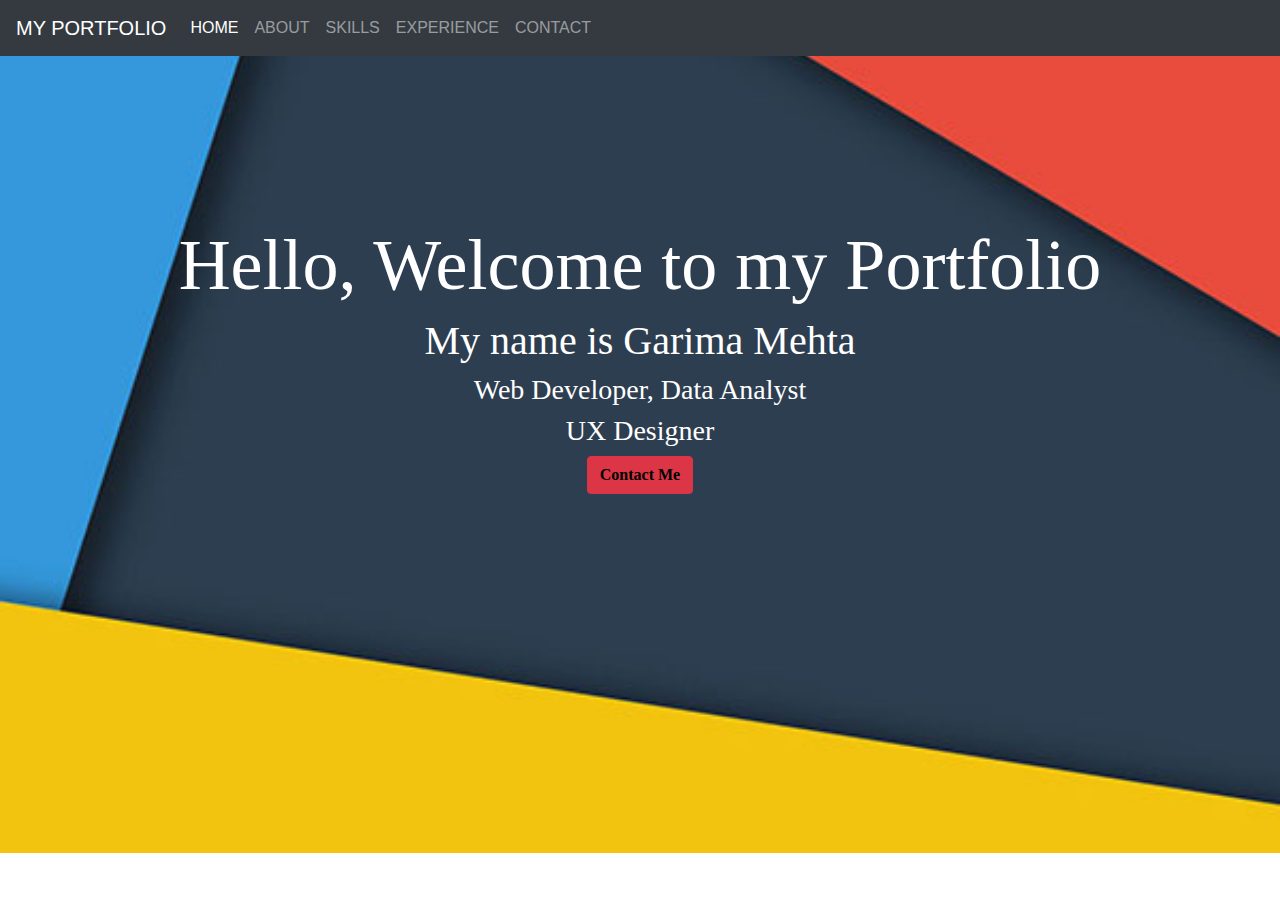
<file: index.html>
<!doctype html>
<html lang="en">
  <head>
    <!-- Required meta tags -->
    <meta charset="utf-8">
    <meta name="viewport" content="width=device-width, initial-scale=1, shrink-to-fit=no">

    <!-- Bootstrap CSS -->
    <link rel="stylesheet" href="https://stackpath.bootstrapcdn.com/bootstrap/4.4.1/css/bootstrap.min.css" integrity="sha384-Vkoo8x4CGsO3+Hhxv8T/Q5PaXtkKtu6ug5TOeNV6gBiFeWPGFN9MuhOf23Q9Ifjh" crossorigin="anonymous">
    <link rel="stylesheet" href="base.css">
    <title>Portfolio</title>
  </head>
  <body>
    <nav class="navbar navbar-expand-lg navbar-dark bg-dark">
        <a class="navbar-brand" id ="edit" href="index.html">MY PORTFOLIO</a>
    <button class="navbar-toggler" type="button" data-toggle="collapse" data-target="#navbarSupportedContent" aria-controls="navbarSupportedContent" aria-expanded="false" aria-label="Toggle navigation">
        <span class="navbar-toggler-icon"></span>
    </button>

    <div class="collapse navbar-collapse" id="navbarSupportedContent">
        <ul class="navbar-nav mr-auto">
        <li class="nav-item active">
            <a class="nav-link" id ="edit" href="index.html">HOME </a>
        </li>
        <li class="nav-item">
            <a class="nav-link" id ="edit" href="about.html">ABOUT</a>
        </li>
        <li class="nav-item">
            <a class="nav-link" id ="edit" href="skills.html">SKILLS</a>
        </li>
        <li class="nav-item">
            <a class="nav-link" id ="edit" href="experience.html">EXPERIENCE</a>
        </li>
        <li class="nav-item">
            <a class="nav-link" id ="edit" href="contact.html">CONTACT</a>
        </li>
        </ul>
    </div>
    </nav>
    <div class="container" id ="content">
    
        <h1 class="display-3">Hello, Welcome to my Portfolio</h1>
        <h1>My name is Garima Mehta<h1>
        <h3>Web Developer, Data Analyst</h3>
        <h3 class="text-center">UX Designer</h3>
        <button type="button" class="btn btn-danger"><a id="id9" href="contact.html"><b>Contact Me</b></a></button>
    </div>
    
    <!-- Optional JavaScript -->
    <!-- jQuery first, then Popper.js, then Bootstrap JS -->
    <script src="https://code.jquery.com/jquery-3.4.1.slim.min.js" integrity="sha384-J6qa4849blE2+poT4WnyKhv5vZF5SrPo0iEjwBvKU7imGFAV0wwj1yYfoRSJoZ+n" crossorigin="anonymous"></script>
    <script src="https://cdn.jsdelivr.net/npm/popper.js@1.16.0/dist/umd/popper.min.js" integrity="sha384-Q6E9RHvbIyZFJoft+2mJbHaEWldlvI9IOYy5n3zV9zzTtmI3UksdQRVvoxMfooAo" crossorigin="anonymous"></script>
    <script src="https://stackpath.bootstrapcdn.com/bootstrap/4.4.1/js/bootstrap.min.js" integrity="sha384-wfSDF2E50Y2D1uUdj0O3uMBJnjuUD4Ih7YwaYd1iqfktj0Uod8GCExl3Og8ifwB6" crossorigin="anonymous"></script>
  </body>
</html>
</file>
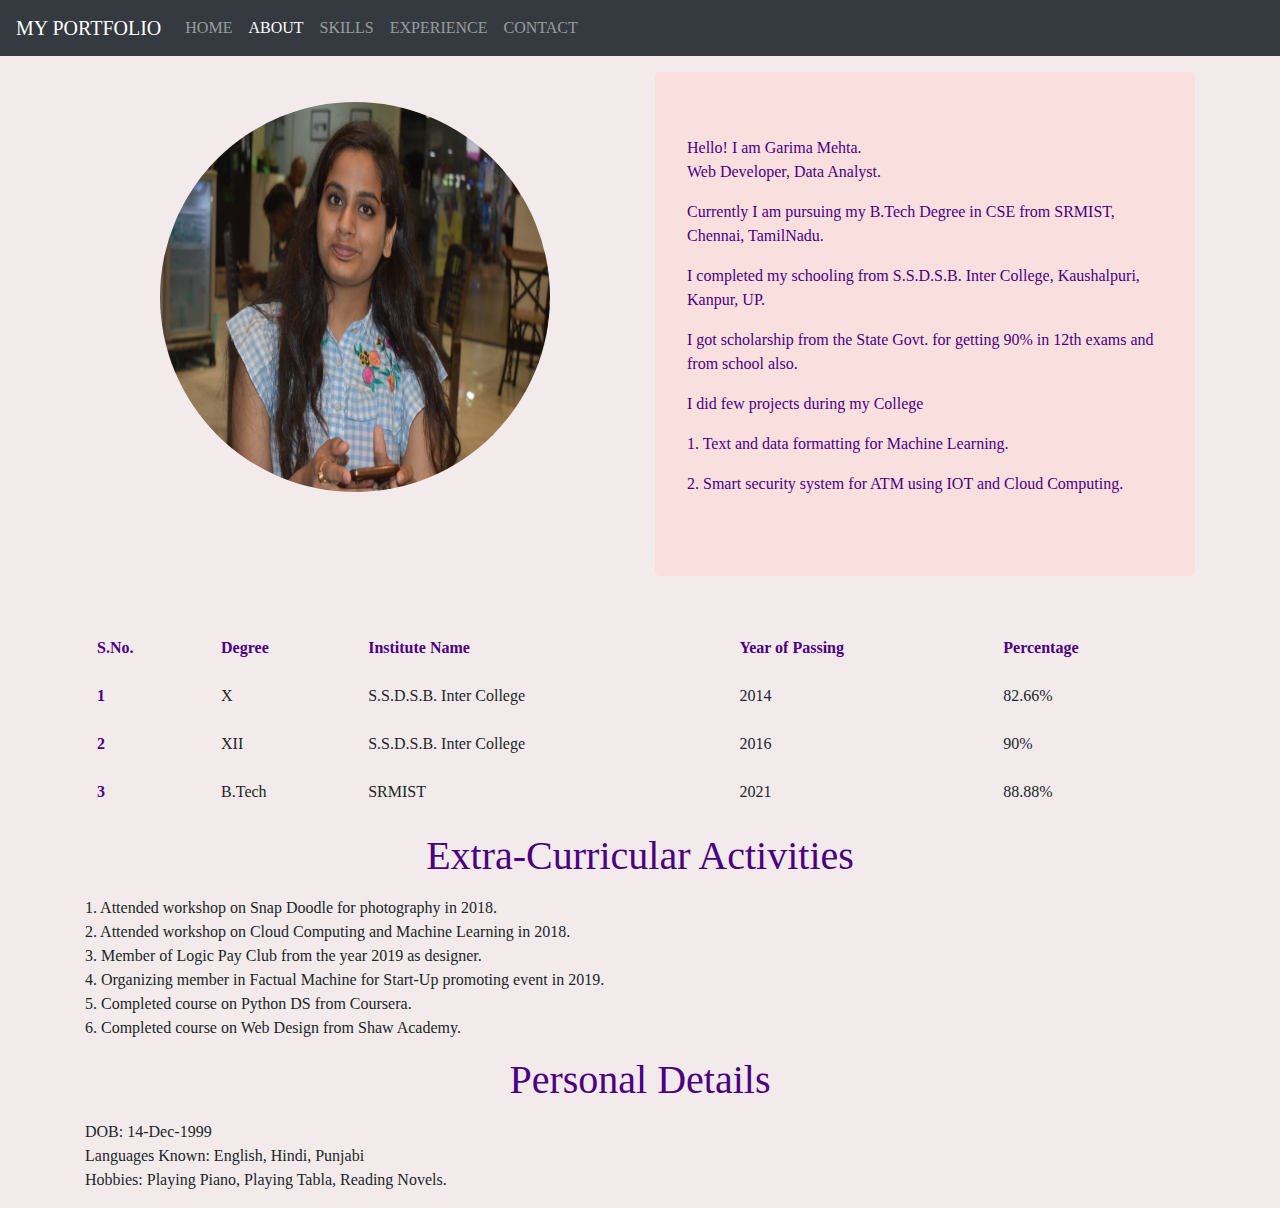
<file: about.html>
<!doctype html>
<html lang="en">
  <head>
    <!-- Required meta tags -->
    <meta charset="utf-8">
    <meta name="viewport" content="width=device-width, initial-scale=1, shrink-to-fit=no">
    <!-- Bootstrap CSS -->
    <link rel="stylesheet" href="https://stackpath.bootstrapcdn.com/bootstrap/4.4.1/css/bootstrap.min.css" integrity="sha384-Vkoo8x4CGsO3+Hhxv8T/Q5PaXtkKtu6ug5TOeNV6gBiFeWPGFN9MuhOf23Q9Ifjh" crossorigin="anonymous">
    <link rel="stylesheet" href="base2.css">
    <title>About</title>
  </head>
  <body>
  <nav class="navbar navbar-expand-lg navbar-dark bg-dark">
        <a class="navbar-brand" id ="edit" href="index.html">MY PORTFOLIO</a>
    <button class="navbar-toggler" type="button" data-toggle="collapse" data-target="#navbarSupportedContent" aria-controls="navbarSupportedContent" aria-expanded="false" aria-label="Toggle navigation">
        <span class="navbar-toggler-icon"></span>
    </button>

    <div class="collapse navbar-collapse" id="navbarSupportedContent">
        <ul class="navbar-nav mr-auto">
        <li class="nav-item">
            <a class="nav-link" id ="edit" href="index.html">HOME</a>
        </li>
        <li class="nav-item">
            <a class="nav-link active" id ="edit" href="about.html">ABOUT</a>
        </li>
        <li class="nav-item">
            <a class="nav-link" id ="edit" href="skills.html">SKILLS</a>
        </li>
        <li class="nav-item">
            <a class="nav-link" id ="edit" href="experience.html">EXPERIENCE</a>
        </li>
        <li class="nav-item">
            <a class="nav-link" id ="edit" href="contact.html">CONTACT</a>
        </li>
        </ul>
    </div>
    </nav>
    <div class="container my-3">
        <div class="row">
        <div class="col-xl-6 col-lg-6 col-sm-12">
            <img src="Images/Garima.jpeg" width="450" height="450" id="rad">
        </div>
        <div class="col-xl-6 col-lg-6 col-sm-12">
            <div id="jumb" class="jumbotron">
                <p id="bas">Hello! I am Garima Mehta.<br> Web Developer, Data Analyst.</p>
                <p id="bas">Currently I am pursuing my B.Tech Degree in CSE from SRMIST, Chennai, TamilNadu.</p>
                <p id="bas">I completed my schooling from S.S.D.S.B. Inter College, Kaushalpuri, Kanpur, UP.</p>
                <p id="bas">I got scholarship from the State Govt. for getting 90% in 12th exams and from school also.</p>
                <p id="bas">I did few projects during my College<p>
                <p id="bas">1.  Text and data formatting for Machine Learning.</p>
                <p id="bas">2.  Smart security system for ATM using IOT and Cloud Computing.</p>
            </div>
        </div>
        </div>
        <table class="table table-borderless my-3">
            <thead>
                <tr>
                <th scope="col">S.No.</th>
                <th scope="col">Degree</th>
                <th scope="col">Institute Name</th>
                <th scope="col">Year of Passing</th>
                <th scope="col">Percentage</th>
                </tr>
            </thead>
            <tbody>
                <tr>
                <th scope="row">1</th>
                <td>X</td>
                <td>S.S.D.S.B. Inter College</td>
                <td>2014</td>
                <td>82.66%</td>
                </tr>
                <tr>
                <th scope="row">2</th>
                <td>XII</td>
                <td>S.S.D.S.B. Inter College</td>
                <td>2016</td>
                <td>90%</td>
                </tr>
                <tr>
                <th scope="row">3</th>
                <td>B.Tech</td>
                <td>SRMIST</td>
                <td>2021</td>
                <td>88.88%</td>
                </tr>
            </tbody>
        </table>
        <h1 class="text-center">Extra-Curricular Activities</h1>
        <p class="my-3">
        1. Attended workshop on Snap Doodle for photography in 2018. <br>
        2. Attended workshop on Cloud Computing and Machine Learning in 2018. <br>
        3. Member of Logic Pay Club from the year 2019 as designer. <br>
        4. Organizing member in Factual Machine for Start-Up promoting event in 2019. <br>
        5. Completed course on Python DS from Coursera. <br>
        6. Completed course on Web Design from Shaw Academy.<br> 

        </p>
        <h1 class="text-center">Personal Details</h1>
        <p class="my-3">
        DOB: 14-Dec-1999<br>
        Languages Known: English, Hindi, Punjabi<br>
        Hobbies: Playing Piano, Playing Tabla, Reading Novels.
        </p>
    </div>
    <!-- Optional JavaScript -->
    <!-- jQuery first, then Popper.js, then Bootstrap JS -->
    <script src="https://code.jquery.com/jquery-3.4.1.slim.min.js" integrity="sha384-J6qa4849blE2+poT4WnyKhv5vZF5SrPo0iEjwBvKU7imGFAV0wwj1yYfoRSJoZ+n" crossorigin="anonymous"></script>
    <script src="https://cdn.jsdelivr.net/npm/popper.js@1.16.0/dist/umd/popper.min.js" integrity="sha384-Q6E9RHvbIyZFJoft+2mJbHaEWldlvI9IOYy5n3zV9zzTtmI3UksdQRVvoxMfooAo" crossorigin="anonymous"></script>
    <script src="https://stackpath.bootstrapcdn.com/bootstrap/4.4.1/js/bootstrap.min.js" integrity="sha384-wfSDF2E50Y2D1uUdj0O3uMBJnjuUD4Ih7YwaYd1iqfktj0Uod8GCExl3Og8ifwB6" crossorigin="anonymous"></script>
  </body>
</html>
</file>
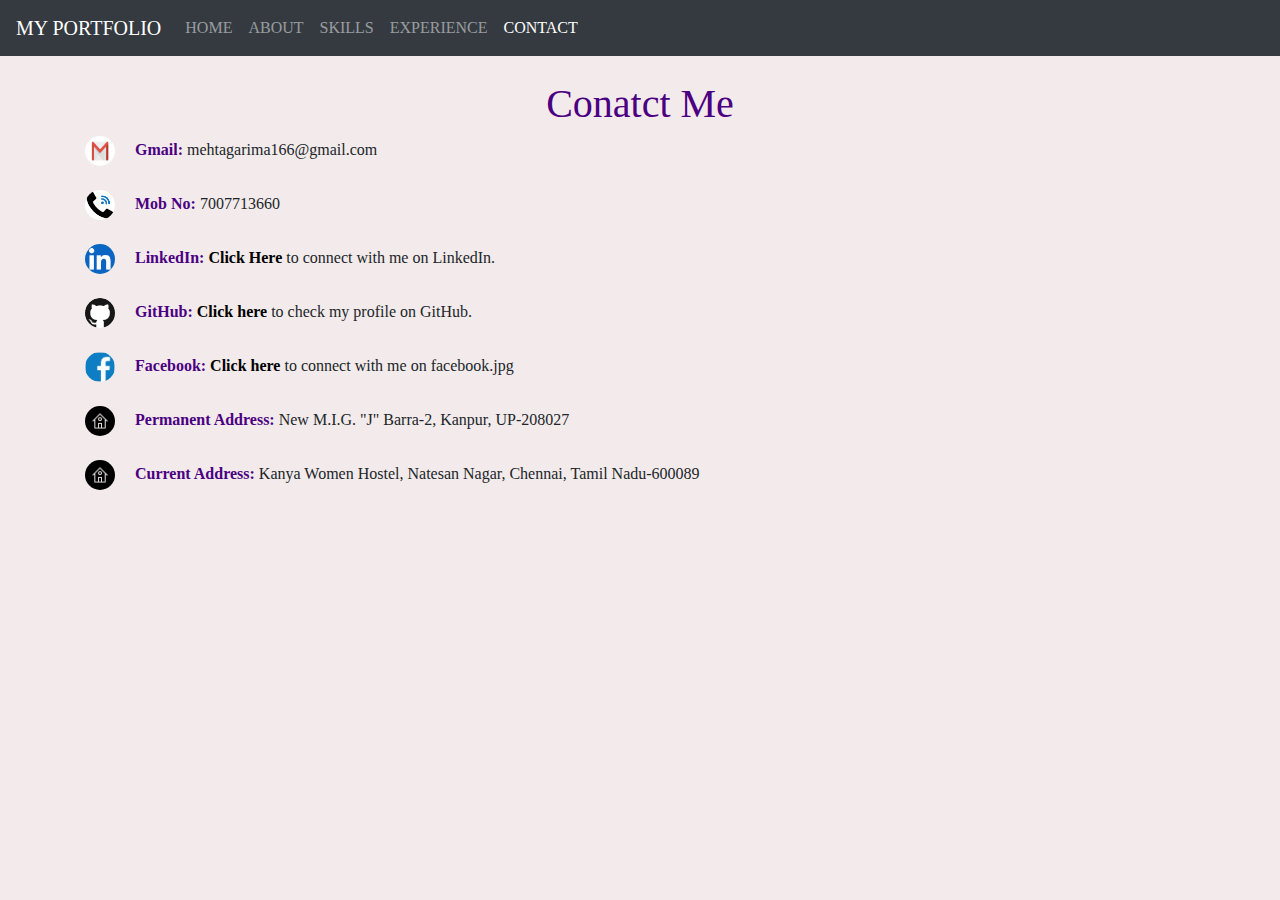
<file: contact.html>
<!doctype html>
<html lang="en">
  <head>
    <!-- Required meta tags -->
    <meta charset="utf-8">
    <meta name="viewport" content="width=device-width, initial-scale=1, shrink-to-fit=no">

    <!-- Bootstrap CSS -->
    <link rel="stylesheet" href="https://stackpath.bootstrapcdn.com/bootstrap/4.4.1/css/bootstrap.min.css" integrity="sha384-Vkoo8x4CGsO3+Hhxv8T/Q5PaXtkKtu6ug5TOeNV6gBiFeWPGFN9MuhOf23Q9Ifjh" crossorigin="anonymous">
    <link rel="stylesheet" href="base2.css">
    <title>Contact</title>
  </head>
  <body>
  <nav class="navbar navbar-expand-lg navbar-dark bg-dark">
        <a class="navbar-brand" id ="edit" href="index.html">MY PORTFOLIO</a>
    <button class="navbar-toggler" type="button" data-toggle="collapse" data-target="#navbarSupportedContent" aria-controls="navbarSupportedContent" aria-expanded="false" aria-label="Toggle navigation">
        <span class="navbar-toggler-icon"></span>
    </button>

    <div class="collapse navbar-collapse" id="navbarSupportedContent">
        <ul class="navbar-nav mr-auto">
        <li class="nav-item">
            <a class="nav-link" id ="edit" href="index.html">HOME </a>
        </li>
        <li class="nav-item">
            <a class="nav-link" id ="edit" href="about.html">ABOUT</a>
        </li>
        <li class="nav-item">
            <a class="nav-link" id ="edit" href="skills.html">SKILLS</a>
        </li>
        <li class="nav-item">
            <a class="nav-link" id ="edit" href="experience.html">EXPERIENCE</a>
        </li>
        <li class="nav-item">
            <a class="nav-link active" id ="edit" href="contact.html">CONTACT</a>
        </li>
        </ul>
    </div>
    </nav>
    <div class="container">
        <h1 class="text-center mt-4">Conatct Me</h1>
        <img class="mr-3" id="id6" src="Images/gmail.jpg" height="30" width="30"><b id="id7">
        Gmail: </b>mehtagarima166@gmail.com<br><br>
        <img id="id6" class="mr-3" src="Images/call.jpg" height="30" width="30"><b id="id7">
        Mob No: </b>7007713660<br><br>
        <img id="id6" class="mr-3" src="Images/linkedin.jpg" height="30" width="30"><b id="id7">
        LinkedIn:</b> <a  id="id8" href="https://www.linkedin.com/in/garima-mehta-360288183"><b>Click Here</b></a>
        to connect with me on LinkedIn.<br><br>
        <img id="id6" class="mr-3" src="Images/github.jpg" height="30" width="30"><b id="id7">
        GitHub: </b><a id="id8" href="https://github.com/Garima726"><b>Click here</b></a> 
        to check my profile on GitHub.<br><br>
        <img id="id6" class="mr-3" src="Images/facebook.jpg" height="30" width="30"><b id="id7">
        Facebook: </b><a id="id8" href="https://www.facebook.com/garima.mehta.9889"><b>Click here</b></a>
        to connect with me on facebook.jpg<br><br>
        <img id="id6" class="mr-3" src="Images/address.jpg" height="30" width="30"><b id="id7">
        Permanent Address: </b> New M.I.G. "J" Barra-2, Kanpur, UP-208027<br><br>
        <img id="id6" class="mr-3" src="Images/address.jpg" height="30" width="30"><b id="id7">
        Current Address: </b> Kanya Women Hostel, Natesan Nagar, Chennai, Tamil Nadu-600089
    </div>
    <!-- Optional JavaScript -->
    <!-- jQuery first, then Popper.js, then Bootstrap JS -->
    <script src="https://code.jquery.com/jquery-3.4.1.slim.min.js" integrity="sha384-J6qa4849blE2+poT4WnyKhv5vZF5SrPo0iEjwBvKU7imGFAV0wwj1yYfoRSJoZ+n" crossorigin="anonymous"></script>
    <script src="https://cdn.jsdelivr.net/npm/popper.js@1.16.0/dist/umd/popper.min.js" integrity="sha384-Q6E9RHvbIyZFJoft+2mJbHaEWldlvI9IOYy5n3zV9zzTtmI3UksdQRVvoxMfooAo" crossorigin="anonymous"></script>
    <script src="https://stackpath.bootstrapcdn.com/bootstrap/4.4.1/js/bootstrap.min.js" integrity="sha384-wfSDF2E50Y2D1uUdj0O3uMBJnjuUD4Ih7YwaYd1iqfktj0Uod8GCExl3Og8ifwB6" crossorigin="anonymous"></script>
  </body>
</html>
</file>
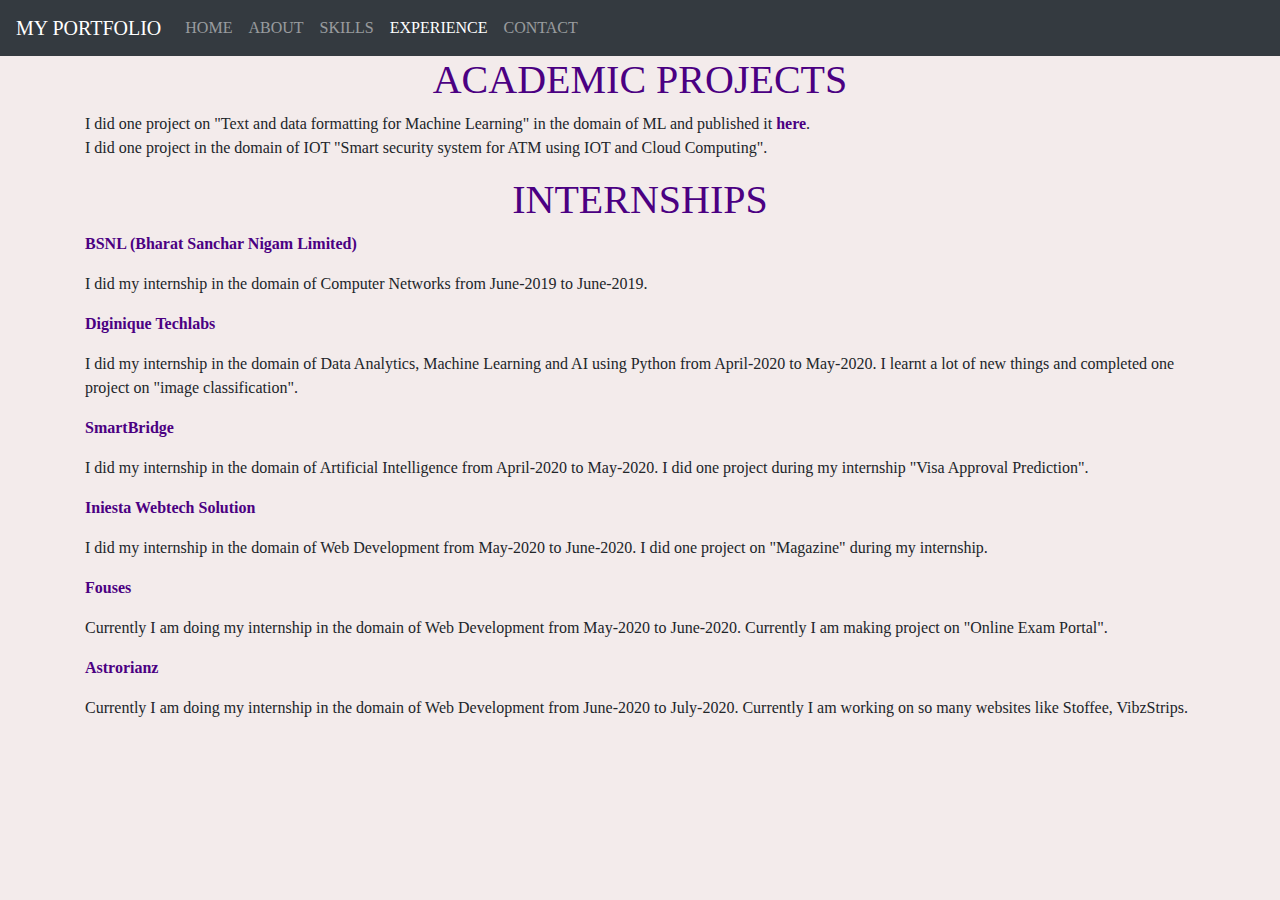
<file: experience.html>
<!doctype html>
<html lang="en">
  <head>
    <!-- Required meta tags -->
    <meta charset="utf-8">
    <meta name="viewport" content="width=device-width, initial-scale=1, shrink-to-fit=no">

    <!-- Bootstrap CSS -->
    <link rel="stylesheet" href="https://stackpath.bootstrapcdn.com/bootstrap/4.4.1/css/bootstrap.min.css" integrity="sha384-Vkoo8x4CGsO3+Hhxv8T/Q5PaXtkKtu6ug5TOeNV6gBiFeWPGFN9MuhOf23Q9Ifjh" crossorigin="anonymous">
    <link rel="stylesheet" href="base2.css">
    <title>About</title>
  </head>
  <body>
  <nav class="navbar navbar-expand-lg navbar-dark bg-dark">
        <a class="navbar-brand" id ="edit" href="index.html">MY PORTFOLIO</a>
    <button class="navbar-toggler" type="button" data-toggle="collapse" data-target="#navbarSupportedContent" aria-controls="navbarSupportedContent" aria-expanded="false" aria-label="Toggle navigation">
        <span class="navbar-toggler-icon"></span>
    </button>

    <div class="collapse navbar-collapse" id="navbarSupportedContent">
        <ul class="navbar-nav mr-auto">
        <li class="nav-item">
            <a class="nav-link" id ="edit" href="index.html">HOME</a>
        </li>
        <li class="nav-item">
            <a class="nav-link" id ="edit" href="about.html">ABOUT</a>
        </li>
        <li class="nav-item">
            <a class="nav-link" id ="edit" href="skills.html">SKILLS</a>
        </li>
        <li class="nav-item">
            <a class="nav-link active" id ="edit" href="experience.html">EXPERIENCE</a>
        </li>
        <li class="nav-item">
            <a class="nav-link" id ="edit" href="contact.html">CONTACT</a>
        </li>
        </ul>
    </div>
    </nav>
    <div class="container">
    <h1 class="text-center">ACADEMIC PROJECTS</h1>
    <p>I did one project on "Text and data formatting for Machine Learning" in the domain of ML
    and published it <b><a id="id4" href="https://www.ijitee.org/wp-content/uploads/papers/v9i1/A5216119119.pdf">
    here</a></b>.
    <br>
    I did one project in the domain of IOT "Smart security system for ATM using IOT and Cloud 
    Computing".</p>
    <h1 class="text-center">INTERNSHIPS</h1>
    <p id="id5"><b>BSNL (Bharat Sanchar Nigam Limited)</b></p>
    <p>I did my internship in the domain of Computer Networks from June-2019 to 
    June-2019.</p>
    <p id="id5"><b>Diginique Techlabs</b></p>
    <p>I did my internship in the domain of Data Analytics, Machine Learning and AI using 
    Python from April-2020 to May-2020. I learnt a lot of new things and completed one
    project on "image classification".</p>
    <p id="id5"><b>SmartBridge</b></p>
    <p>I did my internship in the domain of Artificial Intelligence from April-2020 to May-2020.
    I did one project during my internship "Visa Approval Prediction".</p>
    <p id="id5"><b>Iniesta Webtech Solution</b></p>
    <p>I did my internship in the domain of Web Development from May-2020 to June-2020. 
    I did one project on "Magazine" during my internship.</p>
    <p id="id5"><b>Fouses</b></p>
    <p>Currently I am doing my internship in the domain of Web Development from May-2020
    to June-2020. Currently I am making project on "Online Exam Portal".</p>
    <p id="id5"><b>Astrorianz</b></p>
    <p>Currently I am doing my internship in the domain of Web Development from June-2020
    to July-2020. Currently I am working on so many websites like Stoffee, VibzStrips.</p>
    </p>
    </div>

    <!-- Optional JavaScript -->
    <!-- jQuery first, then Popper.js, then Bootstrap JS -->
    <script src="https://code.jquery.com/jquery-3.4.1.slim.min.js" integrity="sha384-J6qa4849blE2+poT4WnyKhv5vZF5SrPo0iEjwBvKU7imGFAV0wwj1yYfoRSJoZ+n" crossorigin="anonymous"></script>
    <script src="https://cdn.jsdelivr.net/npm/popper.js@1.16.0/dist/umd/popper.min.js" integrity="sha384-Q6E9RHvbIyZFJoft+2mJbHaEWldlvI9IOYy5n3zV9zzTtmI3UksdQRVvoxMfooAo" crossorigin="anonymous"></script>
    <script src="https://stackpath.bootstrapcdn.com/bootstrap/4.4.1/js/bootstrap.min.js" integrity="sha384-wfSDF2E50Y2D1uUdj0O3uMBJnjuUD4Ih7YwaYd1iqfktj0Uod8GCExl3Og8ifwB6" crossorigin="anonymous"></script>
  </body>
</html>
</file>
<file: base.css>
#content
{
    text-align: center;
    margin-top: 13%;
    color: white;
    font-family: Roboto Slab;
}
body
{
    background-image: url(Images/portfolio1.jpg);
    background-size: cover;
    background-repeat: no-repeat;
}
a
{
    color: yellow;
}
li:hover
{
    background-color: indigo;
}
#id9
{
    color: black;
}
</file>
<file: base2.css>
li:hover
{
    background-color: indigo;
}
ul li, li
{
    color: indigo;
    font-family: Roboto Slab;
}
a
{
    color: yellow;
}
.col-sm-12 img
{
    padding: 30px;
}
#rad
{
    border-radius: 50%;
    display: block;
    margin-left: auto;
    margin-right: auto;
}
#bas,u, h1, #id5, #id7
{
    font-family: Roboto Slab;
    color: indigo;
}
ol li
{
    font-family: Roboto Slab;
    color: indigo;
}
.col-sm-6
{
    padding: 50px;
}
body
{
    font-family: Roboto Slab;
    background-color: #f3ebeb;
}
#id3
{
    color: indigo;
}
#id4
{
    color: indigo;
}
#id8
{
    color: black;
}
#jumb
{
    background-color: #fadfdf;
}
#id6
{
    border-radius: 50%;
}
th
{
    color: indigo;
}
</file>
